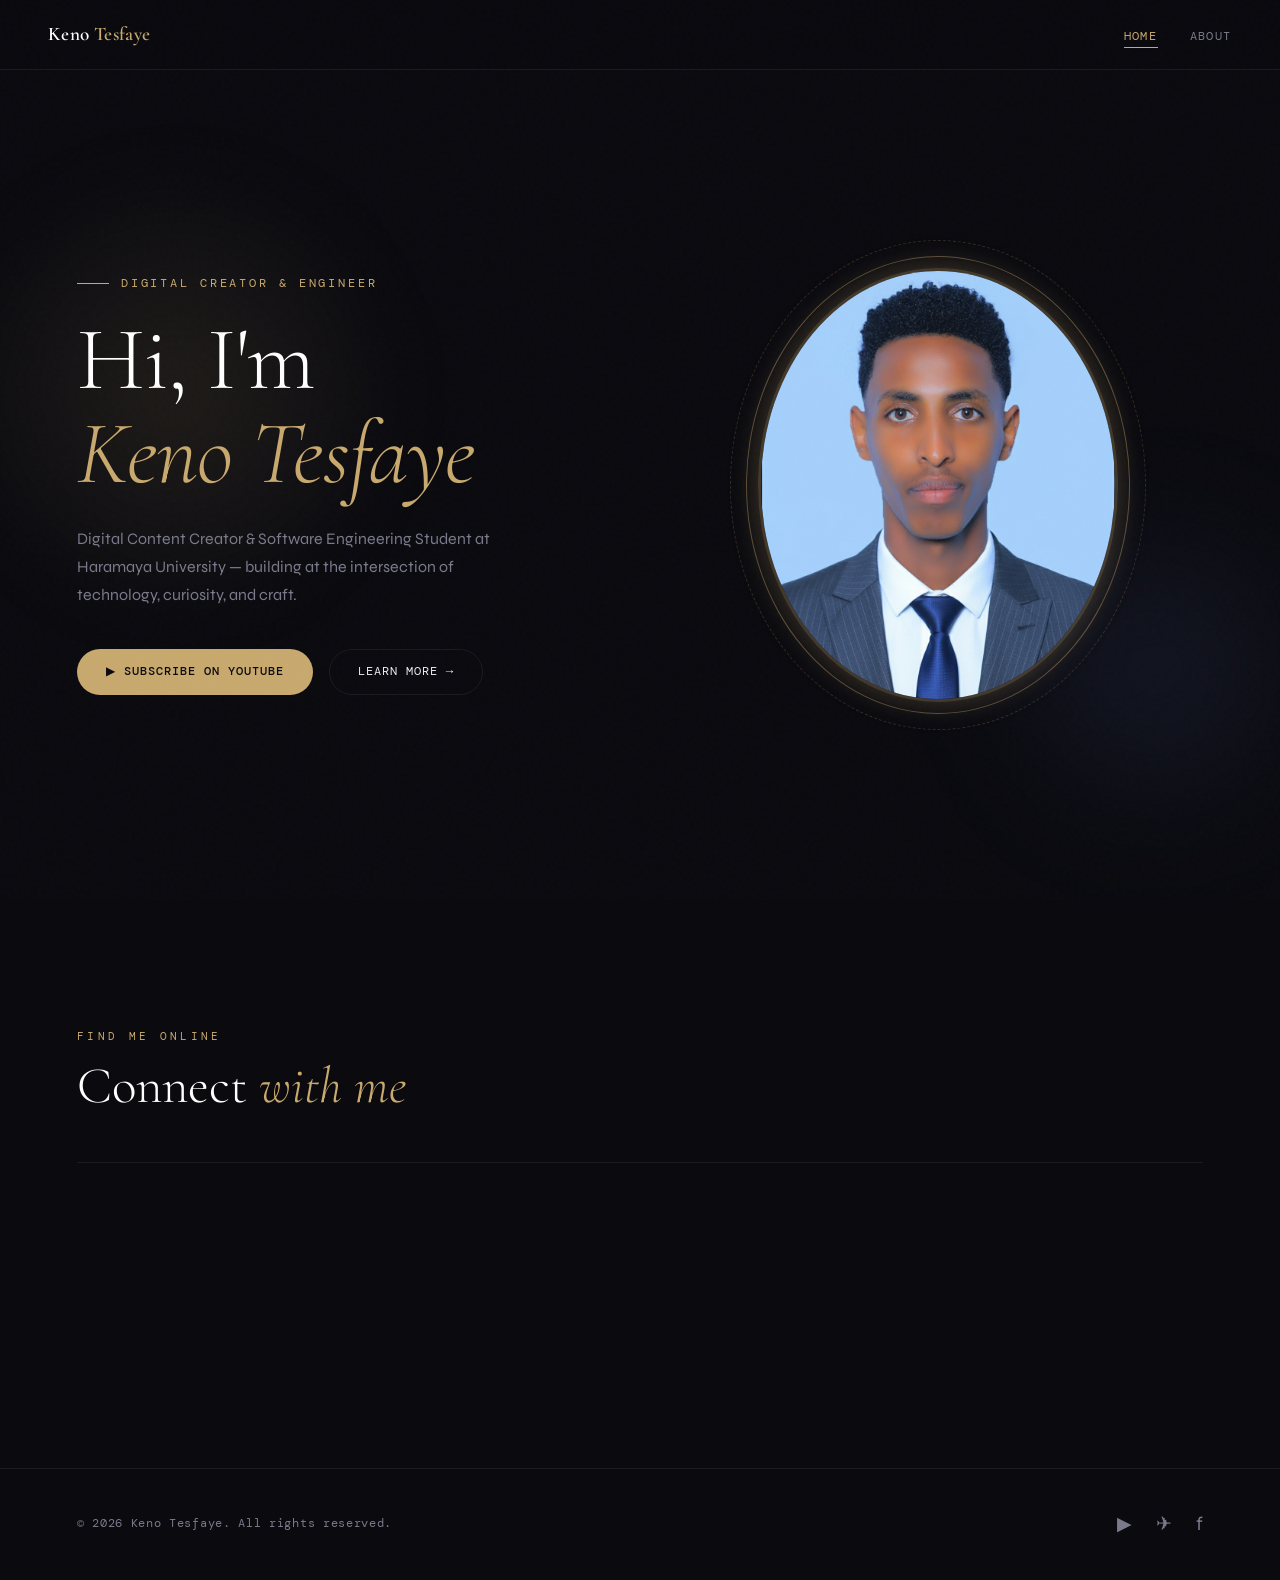
<file: index.html>
<!DOCTYPE html>
<html lang="en">
<head>
  <meta charset="UTF-8" />
  <meta name="viewport" content="width=device-width, initial-scale=1.0" />
  <meta name="description" content="Keno Tesfaye — Digital Content Creator & Software Engineering Student" />
  <title>Keno Tesfaye Official</title>
  <link rel="stylesheet" href="style.css" />
</head>
<body>

  <!-- NAVIGATION (unchanged) -->
  <nav class="nav" role="navigation" aria-label="Main navigation">
    <a href="index.html" class="nav-brand">Keno <span>Tesfaye</span></a>
    <ul class="nav-links" role="list">
      <li><a href="index.html" class="active" aria-current="page">Home</a></li>
      <li><a href="about.html">About</a></li>
    </ul>
    <button class="hamburger" id="hamburger" aria-label="Toggle mobile menu" aria-expanded="false">
      <span></span><span></span><span></span>
    </button>
  </nav>

  <!-- Mobile Menu -->
  <div class="mobile-menu" id="mobileMenu" role="dialog" aria-label="Mobile navigation">
    <a href="index.html">Home</a>
    <a href="about.html">About</a>
  </div>

  <main class="page">

    <!-- HERO with GLOWING PHOTO -->
    <section class="hero" aria-label="Introduction">
      <div class="hero-text">
        <p class="hero-label fade-up">Digital Creator &amp; Engineer</p>
        <h1 class="hero-name fade-up delay-1">
          Hi, I'm
          <em>Keno Tesfaye</em>
        </h1>
        <p class="hero-bio fade-up delay-2">
          Digital Content Creator &amp; Software Engineering Student at
          Haramaya University — building at the intersection of technology,
          curiosity, and craft.
        </p>
        <div class="hero-cta fade-up delay-3">
          <a href="https://www.youtube.com/@kenotesfayeofficial?sub_confirmation=1"
             target="_blank" rel="noopener noreferrer"
             class="btn btn-primary" aria-label="Subscribe to Keno Tesfaye on YouTube">
            ▶ Subscribe on YouTube
          </a>
          <a href="about.html" class="btn btn-outline">Learn More →</a>
        </div>
      </div>

      <!-- Profile photo with glow animation -->
      <div class="hero-visual fade-up delay-4">
        <div class="profile-frame">
          <img src="Keno Tesfaye Fode.png"
               alt="Keno Tesfaye profile photo"
               class="profile-img glow-img"
               width="400" height="400"
               loading="eager" />
        </div>
      </div>
    </section>

    <!-- CONNECT / SOCIAL LINKS (buttons now have glow on hover) -->
    <section class="section" aria-labelledby="connect-title">
      <p class="section-label fade-up">Find me online</p>
      <h2 class="section-title fade-up delay-1" id="connect-title">
        Connect <em>with me</em>
      </h2>
      <div class="divider" role="separator"></div>

      <div class="social-grid" role="list">
        <!-- YouTube -->
        <a href="https://www.youtube.com/@kenotesfayeofficial?sub_confirmation=1"
           target="_blank" rel="noopener noreferrer"
           class="social-card youtube fade-up glow-card"
           role="listitem" aria-label="Subscribe to Keno Tesfaye on YouTube">
          <div class="social-icon" aria-hidden="true">
            <svg width="24" height="24" viewBox="0 0 24 24" fill="#ff0000">
              <path d="M23.498 6.186a3.016 3.016 0 0 0-2.122-2.136C19.505 3.545 12 3.545 12 3.545s-7.505 0-9.377.505A3.017 3.017 0 0 0 .502 6.186C0 8.07 0 12 0 12s0 3.93.502 5.814a3.016 3.016 0 0 0 2.122 2.136c1.871.505 9.376.505 9.376.505s7.505 0 9.377-.505a3.015 3.015 0 0 0 2.122-2.136C24 15.93 24 12 24 12s0-3.93-.502-5.814zM9.545 15.568V8.432L15.818 12l-6.273 3.568z"/>
            </svg>
          </div>
          <div class="social-info">
            <p class="social-platform">YouTube</p>
            <p class="social-name">@kenotesfayeofficial</p>
          </div>
          <span class="social-arrow" aria-hidden="true">↗</span>
        </a>

        <!-- Telegram Channel -->
        <a href="https://t.me/searching_for_success"
           target="_blank" rel="noopener noreferrer"
           class="social-card telegram fade-up delay-1 glow-card"
           role="listitem" aria-label="Join Searching for Success Telegram channel">
          <div class="social-icon" aria-hidden="true">
            <svg width="24" height="24" viewBox="0 0 24 24" fill="#0088cc">
              <path d="M12 0C5.373 0 0 5.373 0 12s5.373 12 12 12 12-5.373 12-12S18.627 0 12 0zm5.894 8.221-1.97 9.28c-.145.658-.537.818-1.084.508l-3-2.21-1.447 1.394c-.16.16-.295.295-.605.295l.213-3.053 5.56-5.023c.242-.213-.054-.333-.373-.12L7.19 13.32 4.22 12.409c-.652-.204-.664-.652.136-.965l11.36-4.38c.543-.196 1.018.131.878.957z"/>
            </svg>
          </div>
          <div class="social-info">
            <p class="social-platform">Telegram Channel</p>
            <p class="social-name">Searching for Success</p>
          </div>
          <span class="social-arrow" aria-hidden="true">↗</span>
        </a>

        <!-- Telegram Group -->
        <a href="https://t.me/searcher_for_success"
           target="_blank" rel="noopener noreferrer"
           class="social-card telegram fade-up delay-2 glow-card"
           role="listitem" aria-label="Join Searcher for Success Telegram group">
          <div class="social-icon" aria-hidden="true">
            <svg width="24" height="24" viewBox="0 0 24 24" fill="#0088cc">
              <path d="M12 0C5.373 0 0 5.373 0 12s5.373 12 12 12 12-5.373 12-12S18.627 0 12 0zm5.894 8.221-1.97 9.28c-.145.658-.537.818-1.084.508l-3-2.21-1.447 1.394c-.16.16-.295.295-.605.295l.213-3.053 5.56-5.023c.242-.213-.054-.333-.373-.12L7.19 13.32 4.22 12.409c-.652-.204-.664-.652.136-.965l11.36-4.38c.543-.196 1.018.131.878.957z"/>
            </svg>
          </div>
          <div class="social-info">
            <p class="social-platform">Telegram Group</p>
            <p class="social-name">Searcher for Success</p>
          </div>
          <span class="social-arrow" aria-hidden="true">↗</span>
        </a>

        <!-- Facebook -->
        <a href="https://facebook.com/profile.php?id=61565374018574"
           target="_blank" rel="noopener noreferrer"
           class="social-card facebook fade-up delay-3 glow-card"
           role="listitem" aria-label="Visit Keno Tesfaye Facebook profile">
          <div class="social-icon" aria-hidden="true">
            <svg width="24" height="24" viewBox="0 0 24 24" fill="#1877f2">
              <path d="M24 12.073c0-6.627-5.373-12-12-12s-12 5.373-12 12c0 5.99 4.388 10.954 10.125 11.854v-8.385H7.078v-3.47h3.047V9.43c0-3.007 1.792-4.669 4.533-4.669 1.312 0 2.686.235 2.686.235v2.953H15.83c-1.491 0-1.956.925-1.956 1.874v2.25h3.328l-.532 3.47h-2.796v8.385C19.612 23.027 24 18.062 24 12.073z"/>
            </svg>
          </div>
          <div class="social-info">
            <p class="social-platform">Facebook</p>
            <p class="social-name">Facebook Profile</p>
          </div>
          <span class="social-arrow" aria-hidden="true">↗</span>
        </a>
      </div>
    </section>
  </main>

  <!-- FOOTER (icons also glow on hover) -->
  <footer class="footer" role="contentinfo">
    <p class="footer-copy">© 2026 Keno Tesfaye. All rights reserved.</p>
    <div class="footer-links" aria-label="Social media links">
      <a href="https://www.youtube.com/@kenotesfayeofficial?sub_confirmation=1"
         target="_blank" rel="noopener noreferrer"
         aria-label="YouTube" class="glow-icon">▶</a>
      <a href="https://t.me/searching_for_success"
         target="_blank" rel="noopener noreferrer"
         aria-label="Telegram" class="glow-icon">✈</a>
      <a href="https://facebook.com/profile.php?id=61565374018574"
         target="_blank" rel="noopener noreferrer"
         aria-label="Facebook" class="glow-icon">f</a>
    </div>
  </footer>

  <!-- Mobile menu script (unchanged) -->
  <script>
    const hamburger = document.getElementById('hamburger');
    const mobileMenu = document.getElementById('mobileMenu');
    hamburger.addEventListener('click', () => {
      const isOpen = mobileMenu.classList.toggle('active');
      hamburger.classList.toggle('open', isOpen);
      hamburger.setAttribute('aria-expanded', String(isOpen));
    });
    document.addEventListener('click', (e) => {
      if (!hamburger.contains(e.target) && !mobileMenu.contains(e.target)) {
        mobileMenu.classList.remove('active');
        hamburger.classList.remove('open');
        hamburger.setAttribute('aria-expanded', 'false');
      }
    });
  </script>
</body>
</html>
</file>
<file: style.css>
/* ============================================
   KENO TESFAYE OFFICIAL — style.css
   Aesthetic: Editorial / Dark Luxury + Glow
   ============================================ */

@import url('https://fonts.googleapis.com/css2?family=Cormorant+Garamond:ital,wght@0,300;0,400;0,600;1,300;1,400&family=DM+Mono:wght@300;400;500&family=Syne:wght@400;600;700;800&display=swap');

/* ── CSS Variables ── */
:root {
  --bg:        #0a0a0f;
  --bg2:       #111118;
  --bg3:       #18181f;
  --surface:   #1e1e28;
  --border:    rgba(255,255,255,0.07);
  --accent:    #c8a96e;       /* warm gold */
  --accent2:   #7b9cff;       /* cool blue  */
  --text:      #eaeaf0;
  --muted:     #7a7a8c;
  --white:     #ffffff;

  --font-display: 'Cormorant Garamond', Georgia, serif;
  --font-ui:      'Syne', sans-serif;
  --font-mono:    'DM Mono', monospace;

  --radius:    12px;
  --radius-lg: 24px;
  --transition: 0.35s cubic-bezier(0.4, 0, 0.2, 1);
}

/* ── Reset ── */
*, *::before, *::after { box-sizing: border-box; margin: 0; padding: 0; }
html { scroll-behavior: smooth; font-size: 16px; }
body {
  background: var(--bg);
  color: var(--text);
  font-family: var(--font-ui);
  line-height: 1.6;
  min-height: 100vh;
  overflow-x: hidden;
}
img { display: block; max-width: 100%; }
a { color: inherit; text-decoration: none; }
ul { list-style: none; }

/* ── Noise Grain Overlay (unchanged) ── */
body::before {
  content: '';
  position: fixed; inset: 0;
  background-image: url("data:image/svg+xml,%3Csvg viewBox='0 0 256 256' xmlns='http://www.w3.org/2000/svg'%3E%3Cfilter id='noise'%3E%3CfeTurbulence type='fractalNoise' baseFrequency='0.9' numOctaves='4' stitchTiles='stitch'/%3E%3C/filter%3E%3Crect width='100%25' height='100%25' filter='url(%23noise)' opacity='0.04'/%3E%3C/svg%3E");
  pointer-events: none;
  z-index: 9999;
  opacity: 0.45;
}

/* ============================================
   NAVIGATION (unchanged)
   ============================================ */
.nav {
  position: fixed; top: 0; left: 0; right: 0;
  z-index: 1000;
  display: flex;
  align-items: center;
  justify-content: space-between;
  padding: 0 clamp(1.25rem, 5vw, 3rem);
  height: 70px;
  background: rgba(10, 10, 15, 0.85);
  backdrop-filter: blur(20px) saturate(180%);
  -webkit-backdrop-filter: blur(20px) saturate(180%);
  border-bottom: 1px solid var(--border);
}
.nav-brand {
  font-family: var(--font-display);
  font-size: 1.2rem;
  font-weight: 600;
  letter-spacing: 0.02em;
  color: var(--white);
}
.nav-brand span { color: var(--accent); }
.nav-links {
  display: flex;
  gap: 2rem;
  align-items: center;
}
.nav-links a {
  font-family: var(--font-mono);
  font-size: 0.78rem;
  letter-spacing: 0.12em;
  text-transform: uppercase;
  color: var(--muted);
  transition: color var(--transition);
  position: relative;
}
.nav-links a::after {
  content: '';
  position: absolute;
  bottom: -4px; left: 0; right: 0;
  height: 1px;
  background: var(--accent);
  transform: scaleX(0);
  transform-origin: left;
  transition: transform var(--transition);
}
.nav-links a:hover,
.nav-links a.active { color: var(--accent); }
.nav-links a:hover::after,
.nav-links a.active::after { transform: scaleX(1); }

/* Hamburger (unchanged) */
.hamburger {
  display: none;
  flex-direction: column;
  gap: 5px;
  cursor: pointer;
  background: none;
  border: none;
  padding: 4px;
}
.hamburger span {
  display: block;
  width: 24px; height: 2px;
  background: var(--text);
  border-radius: 2px;
  transition: var(--transition);
}
.hamburger.open span:nth-child(1) { transform: translateY(7px) rotate(45deg); }
.hamburger.open span:nth-child(2) { opacity: 0; }
.hamburger.open span:nth-child(3) { transform: translateY(-7px) rotate(-45deg); }
.mobile-menu {
  display: none;
  position: fixed;
  top: 70px; left: 0; right: 0;
  background: rgba(10,10,15,0.97);
  backdrop-filter: blur(24px);
  border-bottom: 1px solid var(--border);
  padding: 1.5rem 2rem;
  z-index: 999;
  flex-direction: column;
  gap: 1.25rem;
}
.mobile-menu a {
  font-family: var(--font-mono);
  font-size: 0.85rem;
  letter-spacing: 0.1em;
  text-transform: uppercase;
  color: var(--muted);
  padding: 0.5rem 0;
  border-bottom: 1px solid var(--border);
  transition: color var(--transition);
}
.mobile-menu a:hover { color: var(--accent); }
.mobile-menu.active { display: flex; }

/* ============================================
   PAGE WRAPPER
   ============================================ */
.page { padding-top: 70px; }

/* ============================================
   HERO — index.html (with glowing image)
   ============================================ */
.hero {
  min-height: calc(100vh - 70px);
  display: grid;
  grid-template-columns: 1fr 1fr;
  align-items: center;
  gap: 4rem;
  padding: clamp(3rem, 8vw, 6rem) clamp(1.25rem, 6vw, 5rem);
  position: relative;
  overflow: hidden;
}
.hero::before {
  content: '';
  position: absolute;
  top: 10%; left: -5%;
  width: 480px; height: 480px;
  border-radius: 50%;
  background: radial-gradient(circle, rgba(200,169,110,0.12) 0%, transparent 70%);
  pointer-events: none;
  filter: blur(40px);
}
.hero::after {
  content: '';
  position: absolute;
  bottom: 5%; right: -5%;
  width: 380px; height: 380px;
  border-radius: 50%;
  background: radial-gradient(circle, rgba(123,156,255,0.1) 0%, transparent 70%);
  pointer-events: none;
  filter: blur(60px);
}
.hero-text { position: relative; z-index: 1; }
.hero-label {
  font-family: var(--font-mono);
  font-size: 0.72rem;
  letter-spacing: 0.25em;
  text-transform: uppercase;
  color: var(--accent);
  margin-bottom: 1.25rem;
  display: flex;
  align-items: center;
  gap: 0.75rem;
}
.hero-label::before {
  content: '';
  display: block;
  width: 32px; height: 1px;
  background: var(--accent);
}
.hero-name {
  font-family: var(--font-display);
  font-size: clamp(3.5rem, 7vw, 6rem);
  font-weight: 300;
  line-height: 1.05;
  color: var(--white);
  margin-bottom: 1.5rem;
  letter-spacing: -0.01em;
}
.hero-name em {
  font-style: italic;
  color: var(--accent);
  display: block;
}
.hero-bio {
  font-size: 1rem;
  color: var(--muted);
  line-height: 1.75;
  max-width: 440px;
  margin-bottom: 2.5rem;
}
.hero-cta {
  display: flex;
  gap: 1rem;
  flex-wrap: wrap;
}

/* ── Buttons (with glow on hover) ── */
.btn {
  display: inline-flex;
  align-items: center;
  gap: 0.5rem;
  padding: 0.75rem 1.75rem;
  border-radius: 100px;
  font-family: var(--font-mono);
  font-size: 0.78rem;
  letter-spacing: 0.08em;
  text-transform: uppercase;
  cursor: pointer;
  transition: all var(--transition);
  white-space: nowrap;
  border: 1px solid transparent;
}
.btn-primary {
  background: var(--accent);
  color: var(--bg);
  font-weight: 500;
}
.btn-primary:hover {
  background: #d4b87a;
  transform: translateY(-2px);
  box-shadow: 0 0 25px rgba(200,169,110,0.6);
}
.btn-outline {
  background: transparent;
  border-color: var(--border);
  color: var(--text);
}
.btn-outline:hover {
  border-color: var(--accent);
  color: var(--accent);
  transform: translateY(-2px);
  box-shadow: 0 0 20px rgba(200,169,110,0.4);
}

/* Hero Visual + Glowing Image */
.hero-visual {
  display: flex;
  flex-direction: column;
  align-items: center;
  justify-content: center;
  position: relative;
  z-index: 1;
}
.profile-frame {
  position: relative;
  width: clamp(260px, 30vw, 360px);
  aspect-ratio: 1;
}
.profile-frame::before {
  content: '';
  position: absolute;
  inset: -12px;
  border-radius: 50%;
  border: 1px solid var(--accent);
  opacity: 0.4;
  animation: spin-slow 20s linear infinite;
}
.profile-frame::after {
  content: '';
  position: absolute;
  inset: -28px;
  border-radius: 50%;
  border: 1px dashed rgba(200,169,110,0.2);
  animation: spin-slow 35s linear infinite reverse;
}
@keyframes spin-slow { to { transform: rotate(360deg); } }

.profile-img {
  width: 100%;
  height: 100%;
  border-radius: 50%;
  object-fit: cover;
  border: 3px solid rgba(200,169,110,0.3);
  box-shadow: 0 0 30px rgba(200,169,110,0.3);
  transition: box-shadow var(--transition);
}
/* Glow pulse animation */
.glow-img {
  animation: glowPulse 3s infinite alternate;
}
@keyframes glowPulse {
  from { box-shadow: 0 0 20px rgba(200,169,110,0.4), 0 0 40px rgba(200,169,110,0.2); }
  to   { box-shadow: 0 0 50px rgba(200,169,110,0.8), 0 0 80px rgba(200,169,110,0.4); }
}

/* ============================================
   SOCIAL SECTION — "Connect" with glow on cards
   ============================================ */
.section {
  padding: clamp(4rem, 10vw, 8rem) clamp(1.25rem, 6vw, 5rem);
}
.section-label {
  font-family: var(--font-mono);
  font-size: 0.7rem;
  letter-spacing: 0.3em;
  text-transform: uppercase;
  color: var(--accent);
  margin-bottom: 0.75rem;
}
.section-title {
  font-family: var(--font-display);
  font-size: clamp(2.2rem, 4vw, 3.5rem);
  font-weight: 300;
  color: var(--white);
  line-height: 1.1;
  margin-bottom: 3rem;
}
.section-title em { font-style: italic; color: var(--accent); }
.divider {
  width: 100%;
  height: 1px;
  background: var(--border);
  margin-bottom: 4rem;
}

/* Social Cards */
.social-grid {
  display: grid;
  grid-template-columns: repeat(auto-fit, minmax(260px, 1fr));
  gap: 1.25rem;
}
.social-card {
  display: flex;
  align-items: center;
  gap: 1.25rem;
  padding: 1.5rem 1.75rem;
  background: var(--surface);
  border: 1px solid var(--border);
  border-radius: var(--radius-lg);
  transition: all var(--transition);
  cursor: pointer;
  position: relative;
  overflow: hidden;
}
.social-card::before {
  content: '';
  position: absolute;
  inset: 0;
  opacity: 0;
  transition: opacity var(--transition);
}
.social-card:hover {
  transform: translateY(-4px);
  border-color: transparent;
}
.social-card:hover::before { opacity: 1; }

/* Glow on hover for social cards */
.glow-card {
  transition: box-shadow var(--transition), transform var(--transition);
}
.glow-card:hover {
  box-shadow: 0 0 35px var(--accent);
}

/* Platform-specific accent colors (unchanged) */
.social-card.youtube::before  { background: linear-gradient(135deg, rgba(255,0,0,0.1), transparent 60%); }
.social-card.youtube:hover    { box-shadow: 0 12px 40px rgba(255,0,0,0.15); }
.social-card.telegram::before { background: linear-gradient(135deg, rgba(0,136,204,0.1), transparent 60%); }
.social-card.telegram:hover   { box-shadow: 0 12px 40px rgba(0,136,204,0.15); }
.social-card.facebook::before { background: linear-gradient(135deg, rgba(24,119,242,0.1), transparent 60%); }
.social-card.facebook:hover   { box-shadow: 0 12px 40px rgba(24,119,242,0.15); }

.social-icon {
  width: 48px; height: 48px;
  border-radius: 14px;
  display: flex;
  align-items: center;
  justify-content: center;
  font-size: 1.4rem;
  flex-shrink: 0;
}
.social-card.youtube  .social-icon { background: rgba(255,0,0,0.15); }
.social-card.telegram .social-icon { background: rgba(0,136,204,0.15); }
.social-card.facebook .social-icon { background: rgba(24,119,242,0.15); }

.social-info { flex: 1; min-width: 0; }
.social-platform {
  font-family: var(--font-mono);
  font-size: 0.68rem;
  letter-spacing: 0.15em;
  text-transform: uppercase;
  color: var(--muted);
  margin-bottom: 0.25rem;
}
.social-name {
  font-size: 0.95rem;
  font-weight: 600;
  color: var(--text);
  white-space: nowrap;
  overflow: hidden;
  text-overflow: ellipsis;
}
.social-arrow {
  color: var(--muted);
  font-size: 1.1rem;
  transition: all var(--transition);
  flex-shrink: 0;
}
.social-card:hover .social-arrow {
  color: var(--accent);
  transform: translateX(4px);
}

/* ============================================
   ABOUT PAGE — Story Section (unchanged)
   ============================================ */
.about-hero {
  padding: clamp(4rem, 10vw, 7rem) clamp(1.25rem, 6vw, 5rem);
  max-width: 860px;
}
.about-hero .hero-label { margin-bottom: 1rem; }
.about-title {
  font-family: var(--font-display);
  font-size: clamp(3rem, 6vw, 5.5rem);
  font-weight: 300;
  line-height: 1.05;
  color: var(--white);
  margin-bottom: 2rem;
}
.about-title em { font-style: italic; color: var(--accent); }
.about-intro {
  font-size: 1.1rem;
  color: var(--muted);
  line-height: 1.85;
  max-width: 640px;
}
.story-grid {
  display: grid;
  grid-template-columns: 1fr 2fr;
  gap: 4rem;
  align-items: start;
  padding: 4rem clamp(1.25rem, 6vw, 5rem);
  border-top: 1px solid var(--border);
}
.story-sidebar {
  position: sticky;
  top: 90px;
}
.story-sidebar-label {
  font-family: var(--font-mono);
  font-size: 0.68rem;
  letter-spacing: 0.25em;
  text-transform: uppercase;
  color: var(--accent);
  margin-bottom: 1rem;
}
.story-sidebar-title {
  font-family: var(--font-display);
  font-size: 2rem;
  font-weight: 300;
  color: var(--white);
  line-height: 1.2;
}
.story-tags {
  display: flex;
  flex-wrap: wrap;
  gap: 0.5rem;
  margin-top: 1.5rem;
}
.tag {
  padding: 0.3rem 0.85rem;
  border: 1px solid var(--border);
  border-radius: 100px;
  font-family: var(--font-mono);
  font-size: 0.68rem;
  letter-spacing: 0.1em;
  color: var(--muted);
  transition: all var(--transition);
}
.tag:hover { border-color: var(--accent); color: var(--accent); }
.story-content p {
  font-size: 1rem;
  line-height: 1.9;
  color: var(--muted);
  margin-bottom: 1.5rem;
}
.story-content p:first-child {
  font-family: var(--font-display);
  font-size: 1.25rem;
  font-weight: 300;
  color: var(--text);
  line-height: 1.7;
}

/* ============================================
   FAMILY SECTION (parents) – unchanged
   ============================================ */
.family-section {
  padding: clamp(4rem, 10vw, 8rem) clamp(1.25rem, 6vw, 5rem);
  background: var(--bg2);
  border-top: 1px solid var(--border);
  border-bottom: 1px solid var(--border);
}
.family-header {
  display: flex;
  align-items: flex-end;
  justify-content: space-between;
  margin-bottom: 3.5rem;
  gap: 2rem;
  flex-wrap: wrap;
}
.family-quote {
  font-family: var(--font-display);
  font-size: clamp(0.95rem, 2vw, 1.15rem);
  font-style: italic;
  color: var(--muted);
  max-width: 360px;
  line-height: 1.7;
  border-left: 2px solid var(--accent);
  padding-left: 1.25rem;
}
.family-cards {
  display: grid;
  grid-template-columns: 1fr 1fr;
  gap: 2rem;
}
.family-card {
  background: var(--surface);
  border: 1px solid var(--border);
  border-radius: var(--radius-lg);
  overflow: hidden;
  transition: all var(--transition);
}
.family-card:hover {
  transform: translateY(-6px);
  box-shadow: 0 24px 64px rgba(0,0,0,0.4);
  border-color: rgba(200,169,110,0.25);
}
.family-card-img {
  max-width: 100%;
  height: auto;
  display: block;
  filter: grayscale(20%) brightness(0.9);
  transition: filter var(--transition);
}
.family-card:hover .family-card-img {
  filter: grayscale(0%) brightness(1);
}
.family-card-body {
  padding: 1.75rem 2rem;
}
.family-role {
  font-family: var(--font-mono);
  font-size: 0.68rem;
  letter-spacing: 0.2em;
  text-transform: uppercase;
  color: var(--accent);
  margin-bottom: 0.5rem;
}
.family-name {
  font-family: var(--font-display);
  font-size: 1.6rem;
  font-weight: 300;
  color: var(--white);
  margin-bottom: 1rem;
}
.family-story {
  font-size: 0.92rem;
  line-height: 1.8;
  color: var(--muted);
}

/* ============================================
   SIBLINGS SECTION (new)
   ============================================ */
.siblings-section {
  padding: clamp(4rem, 10vw, 8rem) clamp(1.25rem, 6vw, 5rem);
  background: var(--bg);
}
.section-description {
  font-size: 1rem;
  color: var(--muted);
  max-width: 600px;
  margin-bottom: 3rem;
  line-height: 1.7;
}
.siblings-grid {
  display: grid;
  grid-template-columns: repeat(auto-fit, minmax(260px, 1fr));
  gap: 2rem;
}
.sibling-card {
  background: var(--surface);
  border: 1px solid var(--border);
  border-radius: var(--radius-lg);
  overflow: hidden;
  transition: all var(--transition);
}
.sibling-card:hover {
  transform: translateY(-4px);
  border-color: var(--accent);
  box-shadow: 0 0 30px rgba(200,169,110,0.3);
}
.sibling-img-placeholder {
  width: 100%;
  aspect-ratio: 1;
  background: linear-gradient(145deg, #2a2a35, #1a1a25);
  display: flex;
  align-items: center;
  justify-content: center;
  color: var(--muted);
  font-family: var(--font-mono);
  font-size: 0.8rem;
}
/* When you add real images, replace the placeholder with an img tag */
.sibling-card-body {
  padding: 1.5rem;
}
.sibling-role {
  font-family: var(--font-mono);
  font-size: 0.68rem;
  letter-spacing: 0.2em;
  text-transform: uppercase;
  color: var(--accent);
  margin-bottom: 0.5rem;
}
.sibling-name {
  font-family: var(--font-display);
  font-size: 1.3rem;
  font-weight: 300;
  color: var(--white);
  margin-bottom: 0.75rem;
}
.sibling-story {
  font-size: 0.9rem;
  line-height: 1.7;
  color: var(--muted);
}

/* ============================================
   FOOTER (with glow on icons)
   ============================================ */
.footer {
  padding: 2.5rem clamp(1.25rem, 6vw, 5rem);
  border-top: 1px solid var(--border);
  display: flex;
  align-items: center;
  justify-content: space-between;
  flex-wrap: wrap;
  gap: 1rem;
}
.footer-copy {
  font-family: var(--font-mono);
  font-size: 0.72rem;
  color: var(--muted);
  letter-spacing: 0.06em;
}
.footer-links {
  display: flex;
  gap: 1.5rem;
}
.footer-links a {
  font-size: 1.2rem;
  color: var(--muted);
  transition: all var(--transition);
}
.footer-links a:hover {
  color: var(--accent);
  text-shadow: 0 0 10px var(--accent);
}

/* ============================================
   ANIMATIONS (unchanged)
   ============================================ */
.fade-up {
  opacity: 0;
  transform: translateY(24px);
  animation: fadeUp 0.7s ease forwards;
}
@keyframes fadeUp {
  to { opacity: 1; transform: translateY(0); }
}
.delay-1 { animation-delay: 0.1s; }
.delay-2 { animation-delay: 0.22s; }
.delay-3 { animation-delay: 0.36s; }
.delay-4 { animation-delay: 0.5s; }
.delay-5 { animation-delay: 0.65s; }

/* ============================================
   RESPONSIVE (unchanged, with sibling grid)
   ============================================ */
@media (max-width: 900px) {
  .hero {
    grid-template-columns: 1fr;
    text-align: center;
    gap: 3rem;
    padding-top: 4rem;
  }
  .hero-label { justify-content: center; }
  .hero-bio { margin-left: auto; margin-right: auto; }
  .hero-cta { justify-content: center; }
  .hero-visual { order: -1; }
  .profile-frame { width: clamp(180px, 50vw, 260px); }

  .story-grid { grid-template-columns: 1fr; gap: 2rem; }
  .story-sidebar { position: static; }

  .family-cards { grid-template-columns: 1fr; }
  .siblings-grid { grid-template-columns: 1fr; }

  .footer { flex-direction: column; align-items: flex-start; }
}

@media (max-width: 640px) {
  .nav-links { display: none; }
  .hamburger { display: flex; }
  .social-grid { grid-template-columns: 1fr; }
  .family-header { flex-direction: column; }
}
</file>
